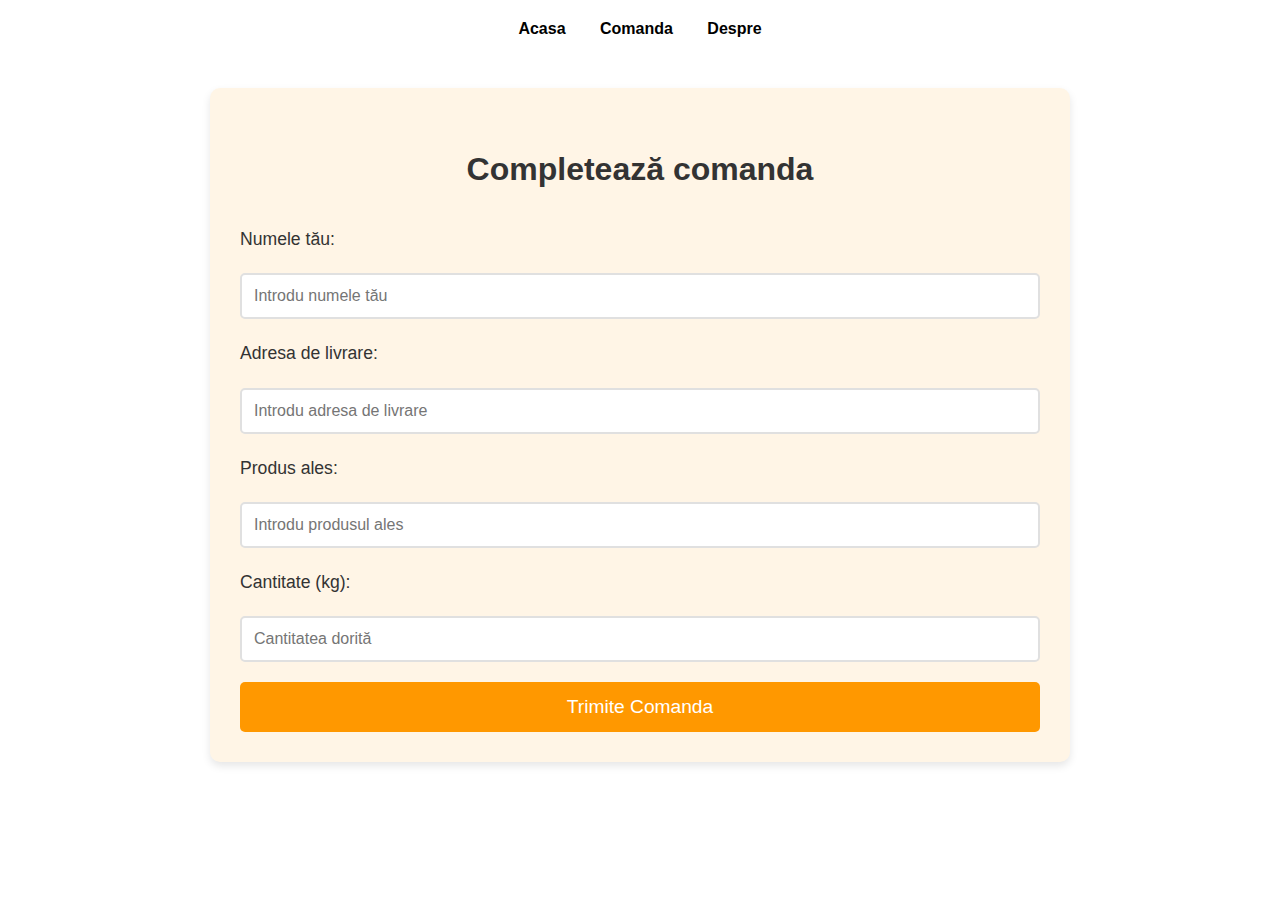
<file: comanda.html>
<!DOCTYPE html>
<html lang="ro">
<head>
    <meta charset="UTF-8">
    <meta name="viewport" content="width=device-width, initial-scale=1.0">
    <title>Comanda Miere</title>
    <link rel="stylesheet" href="style.css">

</head>
<body>
    <header>
        <nav class="navbar">
            <a href="index.html">Acasa</a>
            <a href="comanda.html">Comanda</a>
            <a href="despre.html">Despre</a>

        </nav>
    </header>

    <section class="comanda">
        <h2>Completează comanda</h2>
        <form action="#" method="POST">
            <label for="nume">Numele tău:</label>
            <input type="text" id="nume" name="nume" placeholder="Introdu numele tău" required>

            <label for="adresa">Adresa de livrare:</label>
            <input type="text" id="adresa" name="adresa" placeholder="Introdu adresa de livrare" required>

            <label for="produs">Produs ales:</label>
            <input type="text" id="produs" name="produs" placeholder="Introdu produsul ales" required>

            <label for="cantitate">Cantitate (kg):</label>
            <input type="number" id="cantitate" name="cantitate" placeholder="Cantitatea dorită" required>

            <input type="submit" value="Trimite Comanda">
        </form>
    </section>
</body>
</html>
</file>
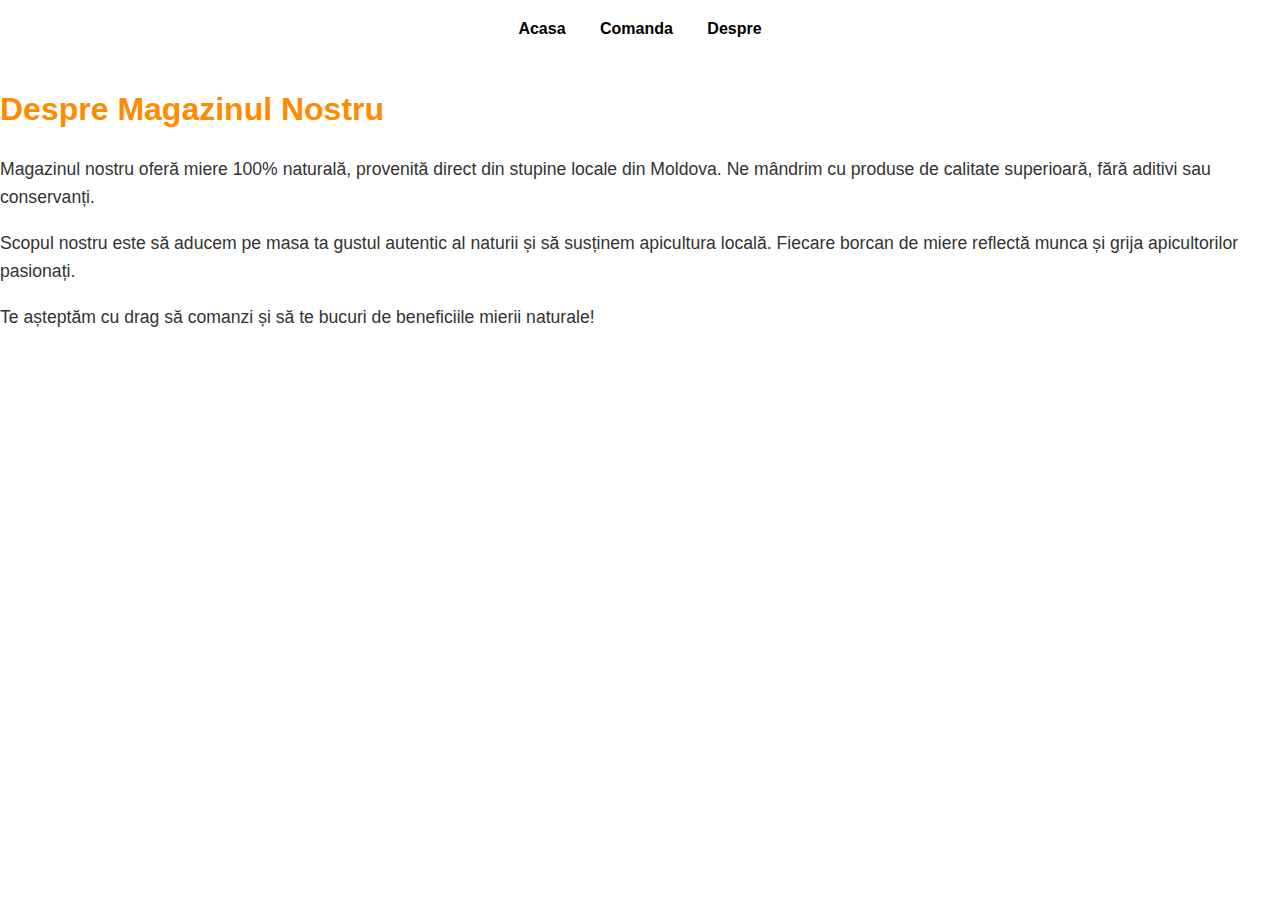
<file: despre.html>
<!DOCTYPE html>
<html lang="ro">
<head>
    <meta charset="UTF-8">
    <meta name="viewport" content="width=device-width, initial-scale=1.0">
    <title>Despre Magazin</title>
    <link rel="stylesheet" href="style.css">
</head>
<body>
    <header>
        <nav class="navbar">
            <a href="index.html">Acasa</a>
            <a href="comanda.html">Comanda</a>
            <a href="despre.html">Despre</a>
        </nav>
    </header>

    <section class="despre">
        <h2>Despre Magazinul Nostru</h2>
        <p>Magazinul nostru oferă miere 100% naturală, provenită direct din stupine locale din Moldova. Ne mândrim cu produse de calitate superioară, fără aditivi sau conservanți.</p>
        <p>Scopul nostru este să aducem pe masa ta gustul autentic al naturii și să susținem apicultura locală. Fiecare borcan de miere reflectă munca și grija apicultorilor pasionați.</p>
        <p>Te așteptăm cu drag să comanzi și să te bucuri de beneficiile mierii naturale!</p>
    </section>
</body>
</html>
</file>
<file: style.css>
body {
    font-family: Arial, sans-serif;
    margin: 0;
    padding: 0;
    line-height: 1.6;
}

.navbar {
    background-color: white;
    padding: 1em;
    text-align: center;
    position: sticky;
    top: 0;
    z-index: 1000;
}

.navbar a {
    margin: 0 15px;
    text-decoration: none;
    color: black;
    font-weight: bold;
    transition: color 0.5s;
}

.navbar a:hover {
    color: darkorange;
}

/* Stilizare pentru logo */
.navbar .logo {
    width: 82px; /* Mărimea logo-ului */
    height: auto;
    position: absolute;
    top: 10px;
    left: 10px;
    z-index: 10; /* Asigură-te că logo-ul apare deasupra altor elemente */
}

.hero {
    position: relative;
    text-align: center;
    padding: 50px 20px;
    color: white;
}

.hero::before {
    content: "";
    position: absolute;
    top: 0;
    left: 0;
    width: 100%;
    height: 100%;
    background-image: url("https://www.infocs.ro/wp-content/uploads/2018/07/albine-fagure-820x300.jpg");
    background-size: cover;
    background-position: center;
    filter: blur(2px); 
    z-index: -1; 
}

.hero img, .hero h3, .hero p, .hero a {
    position: relative;
    z-index: 1;
}

.hero h1 {
    font-size: 2.5em;
    color: white;
    overflow: hidden;
    white-space: nowrap;
    border-right: 3px solid black;
    animation: typing 3s steps(30) 1s forwards;
}

.hero p {
    font-size: 1.2em;
    padding: 0 20px;
    color: white;
}

.hero .btn {
    display: inline-block;
    margin-top: 20px;
    padding: 12px 25px;
    background-color: gold;
    color: white;
    text-decoration: none;
    border-radius: 5px;
    font-weight: bold;
    transition: background-color 0.3s, transform 0.3s, box-shadow 0.3s;
    animation: colorChange 4s infinite;
}

.hero .btn:hover {
    background-color: goldenrod;
    transform: translateY(-5px);
    box-shadow: 0px 4px 15px rgba(0, 0, 0, 0.1);
}

.produse {
    display: flex;
    flex-wrap: wrap;
    justify-content: center;
    gap: 20px;
    padding: 20px;
    text-align: center;
}

.produse h2 {
    width: 100%;
    text-align: center;
    font-size: 2em;
    margin-bottom: 20px;
    color: black;
}

.card {
    width: 280px;
    height: auto;
    margin: 20px;
    background-color: wheat;
    border-radius: 0;
    transition: transform 0.3s ease-in-out;
    text-align: center;
}

.card img {
    display: block;
    margin: 0 auto 15px;
    width: 100%;
    height: 200px;
    object-fit: contain;
    object-position: center;
    background-color: white;
    transition: transform 0.3s ease-in-out;
}

.card:hover {
    transform: translateY(-5px);
}

.card img:hover {
    transform: scale(1.05);
}

.card h3 {
    color: black;
    font-size: 1.2em;
    margin: 10px 0;
}

.card p {
    color: dimgray;
    font-size: 1em;
    margin: 5px 0;
}

.card .price {
    font-weight: bold;
    color: darkgreen;
    font-size: 1.1em;
    margin-top: 10px;
}

.card .btn-buy {
    display: inline-block;
    margin-top: 15px;
    padding: 8px 15px;
    background-color: gold;
    color: white;
    text-decoration: none;
    border-radius: 5px;
    font-weight: bold;
    transition: background-color 0.3s;
}

.card .btn-buy:hover {
    background-color: goldenrod;
}

.contact {
    background-color: moccasin;
    padding: 20px;
    text-align: center;
}

.contact h2 {
    font-size: 2em;
    margin-bottom: 10px;
}

.contact p {
    font-size: 1.1em;
    color: black;
    margin: 5px 0;
}

.contact a {
    color: darkorange;
    text-decoration: none;
    font-weight: bold;
}

.contact a:hover {
    text-decoration: underline;
}

@media (max-width: 777px) {
    .card {
        width: 100%;
        margin-bottom: 15px;
    }

    .produse {
        display: block;
        padding: 10px;
    }

    .hero h1 {
        font-size: 2em;
    }

    .hero p {
        font-size: 1em;
        padding: 0 10px;
    }

    .hero .btn {
        font-size: 1em;
        padding: 10px 20px;
    }

    .navbar {
        padding: 0.8em;
    }

    .navbar a {
        font-size: 1em;
        margin: 0 10px;
    }

    .contact p {
        font-size: 1em;
        padding: 0 10px;
    }
}

@keyframes typing {
    0% {
        width: 0;
    }
    100% {
        width: 100%;
    }
}

/* Stil pentru pagina de comanda */
.comanda {
    max-width: 800px;
    margin: 30px auto;
    padding: 30px;
    background-color: #fff5e6;
    border-radius: 10px;
    box-shadow: 0 4px 8px rgba(0, 0, 0, 0.1);
}

.comanda h2 {
    text-align: center;
    font-size: 2em;
    margin-bottom: 30px;
    color: #333;
}

form {
    display: flex;
    flex-direction: column;
    gap: 20px;
}

form label {
    font-size: 1.1em;
    color: #333;
}

form input[type="text"],
form input[type="number"] {
    padding: 12px;
    font-size: 1em;
    border: 2px solid #e0e0e0;
    border-radius: 5px;
    width: 100%;
    box-sizing: border-box;
    transition: border-color 0.3s ease;
}

form input[type="text"]:focus,
form input[type="number"]:focus {
    border-color: #ff9800;
    outline: none;
}

form input[type="submit"] {
    background-color: #ff9800;
    color: white;
    padding: 14px;
    font-size: 1.2em;
    border: none;
    border-radius: 5px;
    cursor: pointer;
    transition: background-color 0.3s, transform 0.3s;
}

form input[type="submit"]:hover {
    background-color: #ff6f00;
    transform: translateY(-3px);
}

form input[type="submit"]:active {
    transform: translateY(1px);
}
<<<<<<< HEAD

.despre {
    max-width: 800px;
    margin: 40px auto;
    padding: 30px;
    background-color: #fffaf0;
    border-radius: 10px;
    box-shadow: 0px 4px 10px rgba(0, 0, 0, 0.1);
    text-align: center;
}

.despre h2 {
    font-size: 2em;
    color: darkorange;
    margin-bottom: 20px;
}

.despre p {
    font-size: 1.1em;
    color: #333;
    margin-bottom: 15px;
    line-height: 1.6;
}
=======
>>>>>>> 9b41d27508a2c1f85d4dd49c5cc9385982bd14b2
</file>
